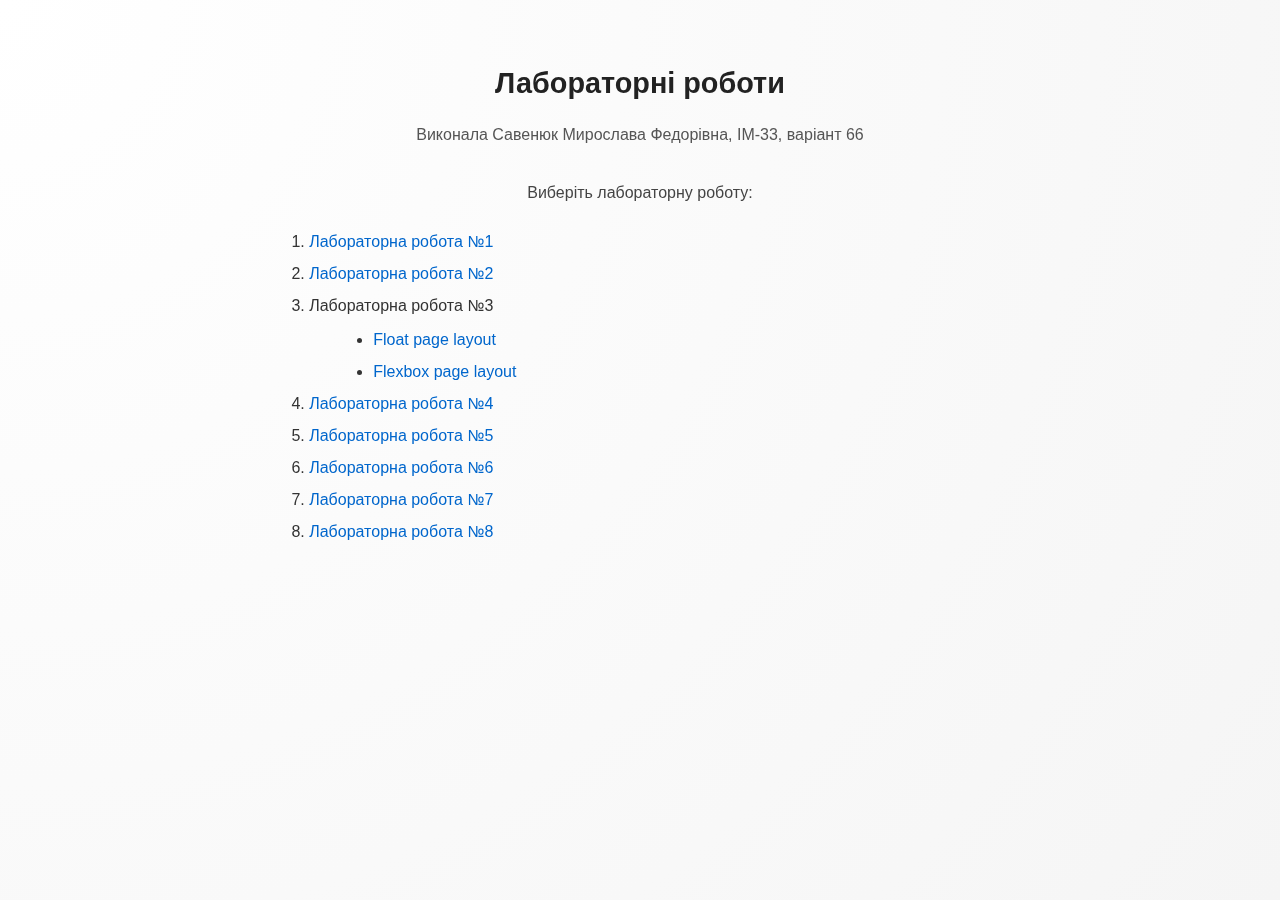
<file: index.html>
<!DOCTYPE html>
<html lang="uk">
<head>
  <meta charset="UTF-8">
  <meta name="viewport" content="width=device-width, initial-scale=1.0">
  <meta name="description" content="Савенюк М. Ф., ІМ-33, Лабораторні роботи">
  <title>Лабораторні роботи Савенюк М. Ф., ІМ-33, номер у списку студентів: 66</title>

  <style>
    body {
      font-family: "Inter", "Segoe UI", sans-serif;
      background-color: #fafafa;
      color: #333;
      max-width: 700px;
      margin: 60px auto;
      padding: 0 20px;
      line-height: 1.6;
    }

    h2 {
      text-align: center;
      font-size: 1.8rem;
      margin-bottom: 0.5rem;
      color: #222;
    }

    h3 {
      text-align: center;
      font-weight: 400;
      font-size: 1rem;
      color: #555;
      margin-bottom: 2rem;
    }

    p {
      font-size: 1rem;
      text-align: center;
      color: #444;
    }

    ol {
      list-style: decimal;
      padding-left: 1.2rem;
      margin-top: 1.5rem;
    }

    ul {
      list-style: disc;
      margin-top: 0.5rem;
      margin-left: 1.5rem;
    }

    a {
      text-decoration: none;
      color: #0066cc;
      transition: color 0.2s ease;
    }

    a:hover {
      color: #003366;
    }

    li {
      margin: 0.4rem 0;
    }

    body::before {
      content: "";
      position: fixed;
      top: 0; left: 0; right: 0; bottom: 0;
      background: radial-gradient(circle at top left, #ffffff, #f5f5f5);
      z-index: -1;
    }

  </style>
</head>
<body>
  <h2>Лабораторні роботи</h2>
  <h3>Виконала Савенюк Мирослава Федорівна, ІМ-33, варіант 66</h3>

  <p>Виберіть лабораторну роботу:</p>

  <ol>
    <li><a href="lab-1/index.html">Лабораторна робота №1</a></li>
    <li><a href="lab-2/index.html">Лабораторна робота №2</a></li>
    <li>
      Лабораторна робота №3
      <ul>
        <li><a href="lab-3/float_index.html">Float page layout</a></li>
        <li><a href="lab-3/flex_index.html">Flexbox page layout</a></li>
      </ul>
    </li>
    <li><a href="lab-4/index.html">Лабораторна робота №4</a></li>
    <li><a href="lab-5/index.html">Лабораторна робота №5</a></li>
    <li><a href="lab-6/index.html">Лабораторна робота №6</a></li>
    <li><a href="lab-7/index.html">Лабораторна робота №7</a></li>
    <li><a href="lab-8/index.html">Лабораторна робота №8</a></li>
  </ol>
</body>
</html>
</file>
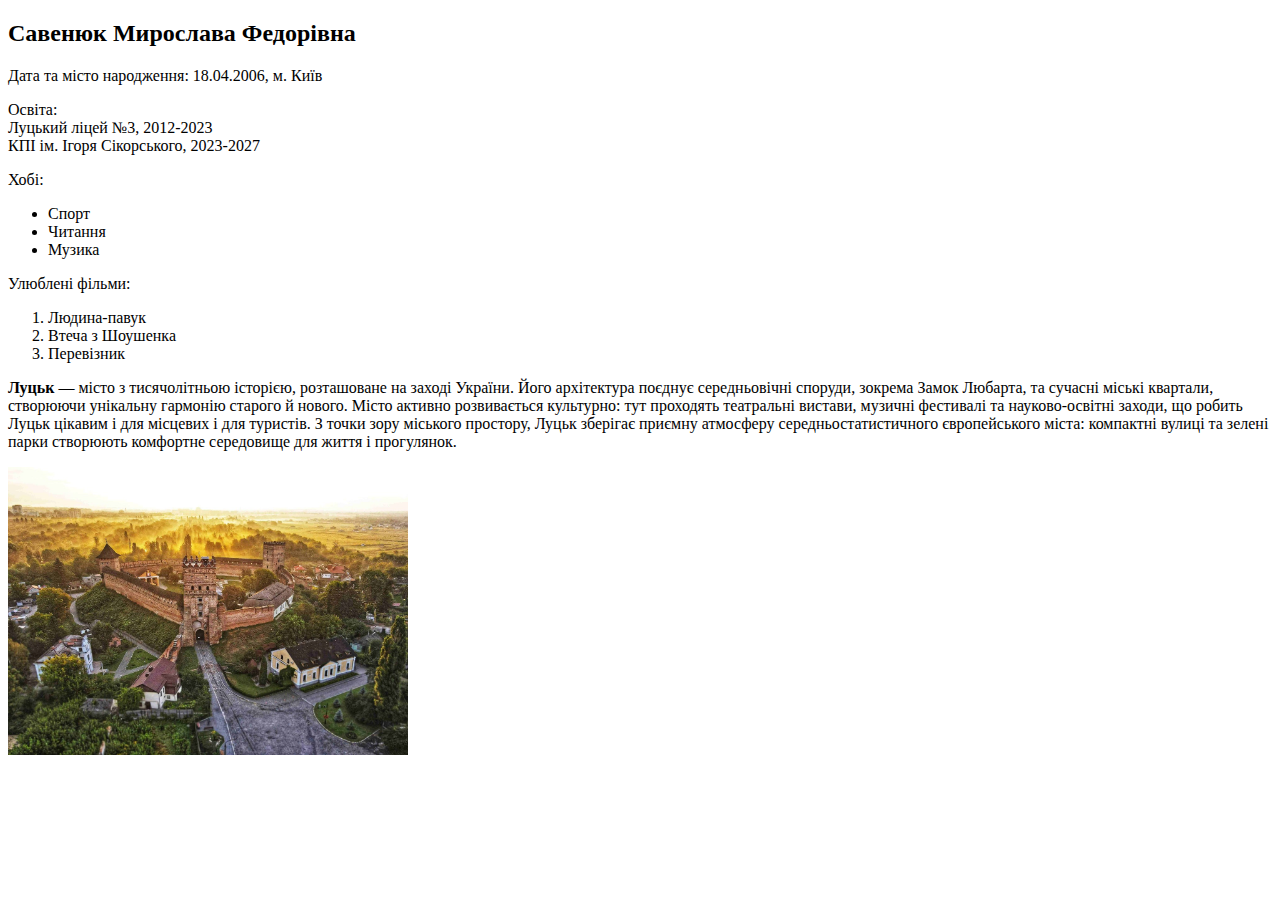
<file: lab-1/index.html>
<!DOCTYPE html>
<html lang="uk">
    <head>
    <meta charset="UTF-8">
    <meta name="keywords" content="HTML, лабораторна робота, Савенюк М. Ф">
    <meta name="description" content="Лабораторна робота номер 1, виконала Савенюк М. Ф., ІМ-33">
    <meta name="viewport" content="width=device-width, initial-scale=1.0">
    <title>Савенюк М. Ф. ІМ-33</title>
    </head>
    <body>
        <h2>Савенюк Мирослава Федорівна</h2>
        <p>Дата та місто народження: 18.04.2006, м. Київ</p>
        <p>Освіта: <br>
            Луцький ліцей №3, 2012-2023 <br>
            КПІ ім. Ігоря Сікорського, 2023-2027
        </p>

        <p>Хобі:</p>
        <ul>
            <li>Спорт</li>
            <li>Читання</li>
            <li>Музика</li>
        </ul>

        <p>Улюблені фільми:</p>
        <ol>
            <li>Людина-павук</li>
            <li>Втеча з Шоушенка</li>
            <li>Перевізник</li>
        </ol>

        <p>
            <strong>Луцьк</strong> — місто з тисячолітньою історією, розташоване на заході України. 
            Його архітектура поєднує середньовічні споруди, зокрема Замок Любарта, та сучасні міські квартали, створюючи унікальну гармонію старого й нового. 
            Місто активно розвивається культурно: тут проходять театральні вистави, музичні фестивалі та науково-освітні заходи, що робить Луцьк цікавим і для місцевих і для туристів. 
            З точки зору міського простору, Луцьк зберігає приємну атмосферу середньостатистичного європейського міста: 
            компактні вулиці та зелені парки створюють комфортне середовище для життя і прогулянок.
        </p>
        <a href="https://www.lutskrada.gov.ua/"><img src="img/lutsk.jpg" alt="Луцьк" width="400"></a>
    </body>
</html>
</file>
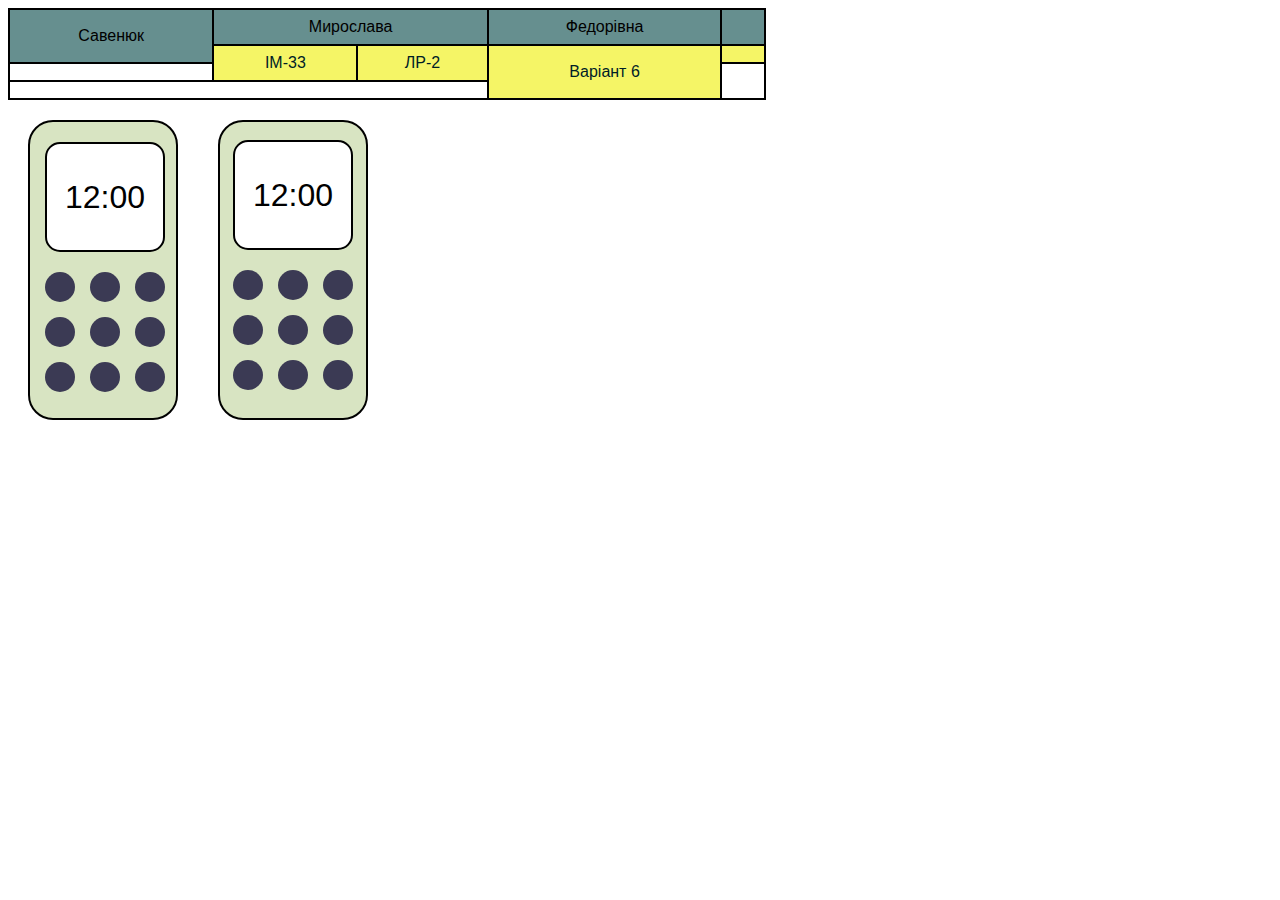
<file: lab-2/index.html>
<!DOCTYPE html>
<html lang="uk">
<head>
    <meta charset="UTF-8">
    <meta name="viewport" content="width=device-width, initial-scale=1.0">
    <meta name="description" content="Лабораторна робота №2, Савенюк М. Ф., ІМ-33">
    <link rel="stylesheet" href="style.css">
    <title>Савенюк М. Ф., ІМ-33, ЛР №2, варіант 6</title>
    <style>
        table {
            width: 60%;
            text-align: center;
            font-family: Arial, sans-serif;
            border: 2px solid black;
            border-collapse: collapse; 
            margin-bottom: 20px;
        }

        th, td {
            border: 2px solid black;
            padding: 8px;
        }

        #row1 {
            background-color: #668f8f;
            color: #000000;
        }
        #row1:hover {
            background-color: #000000;
            color: #668f8f;
        }

        #row2 {
            background-color: #f5f566;
            color: #001D26;
        }
        #row2:hover {
            background-color: #001D26;
            color: #f5f566;
        }
    </style>
</head>
<body>
    <table cellspacing="0">
        <tr id="row1">
            <td rowspan="2">Савенюк</td>
            <td colspan="2">Мирослава</td>
            <td>Федорівна</td>
            <td></td>
        </tr>
        <tr id="row2">
            <td rowspan="2">ІМ-33</td>
            <td rowspan="2">ЛР-2</td>
            <td rowspan="3">Варіант 6</td>  
            <td></td>
        </tr>
        <tr>
            <td></td>
            <td rowspan="2"></td>
        </tr>
        <tr>
            <td colspan="3"></td>
        </tr>
    </table>
    
    <div class="phones-wrapper">

      <div class="container-position">
        <div class="phone-body">
          <div class="screen">
            <div class="time">12:00</div>
          </div>
          <div class="keypad">
            <div class="key"></div>
            <div class="key"></div>
            <div class="key"></div>
            <div class="key"></div>
            <div class="key"></div>
            <div class="key"></div>
            <div class="key"></div>
            <div class="key"></div>
            <div class="key"></div>
          </div>
        </div>
      </div>

      <div class="container-transform">
        <div class="phone-body transform-body"></div>
        <div class="screen transform-screen"></div>
        <div class="time transform-time">12:00</div>
        <div class="key transform-key key-1"></div>
        <div class="key transform-key key-2"></div>
        <div class="key transform-key key-3"></div>
        <div class="key transform-key key-4"></div>
        <div class="key transform-key key-5"></div>
        <div class="key transform-key key-6"></div>
        <div class="key transform-key key-7"></div>
        <div class="key transform-key key-8"></div>
        <div class="key transform-key key-9"></div>
      </div>

    </div>

</body>
</html>
</file>
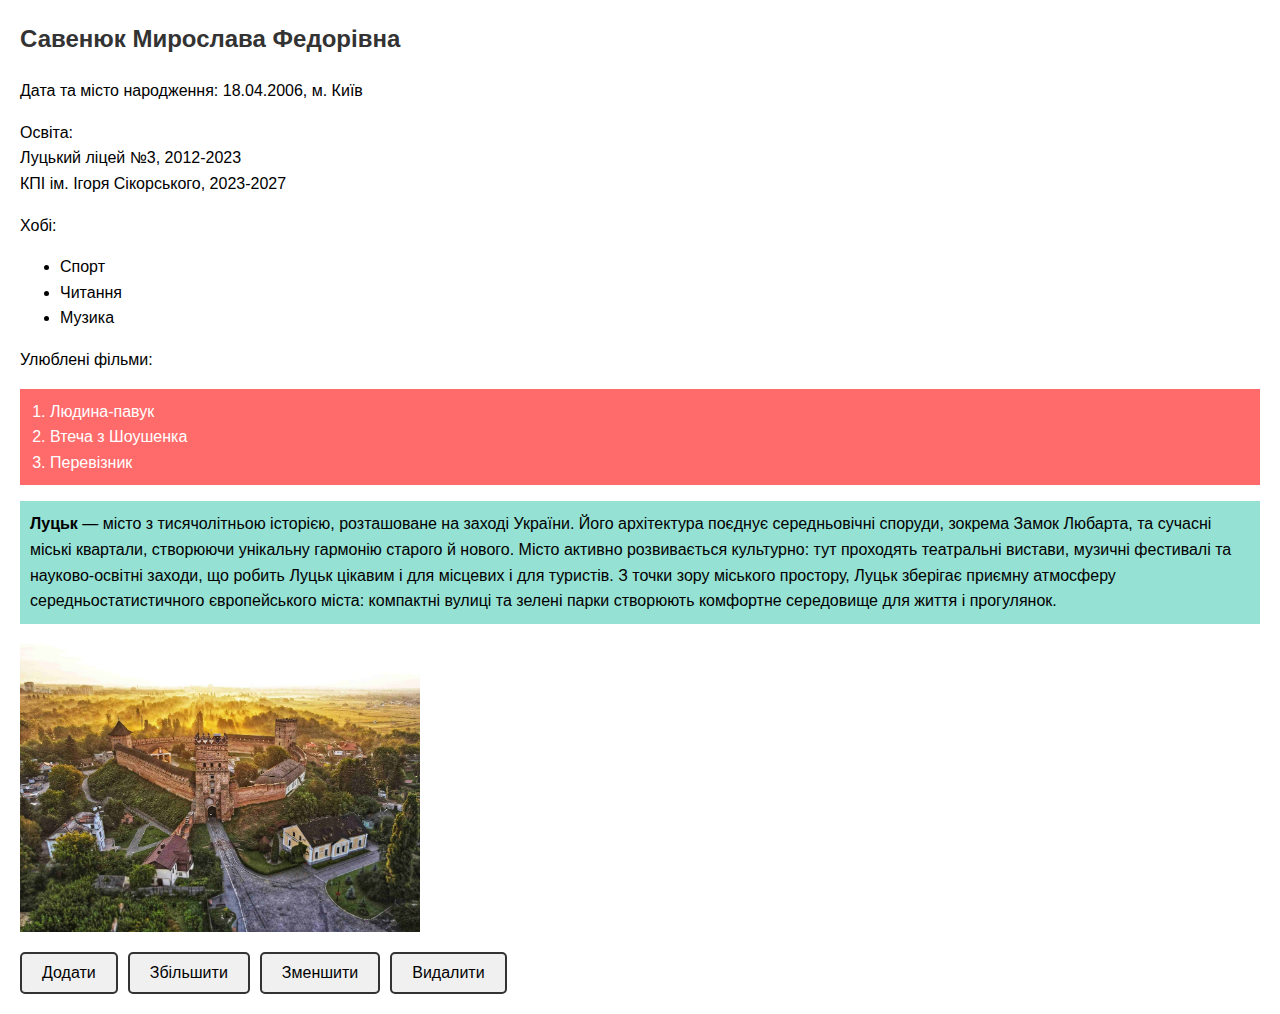
<file: lab-4/index.html>
<!DOCTYPE html>
<html lang="uk">
    <head>
    <meta charset="UTF-8">
    <meta name="keywords" content="HTML, лабораторна робота, Савенюк М. Ф">
    <meta name="description" content="Лабораторна робота номер 4, виконала Савенюк М. Ф., ІМ-33">
    <meta name="viewport" content="width=device-width, initial-scale=1.0">
    <title>Савенюк М. Ф., ІМ-33, ЛР №4, варіант 6</title>
    <link rel="stylesheet" href="style.css">
    </head>
    <body>
        <h2>Савенюк Мирослава Федорівна</h2>
        <p>Дата та місто народження: 18.04.2006, м. Київ</p>
        <p>Освіта: <br>
            Луцький ліцей №3, 2012-2023 <br>
            КПІ ім. Ігоря Сікорського, 2023-2027
        </p>

        <p>Хобі:</p>
        <ul>
            <li>Спорт</li>
            <li>Читання</li>
            <li>Музика</li>
        </ul>

        <p>Улюблені фільми:</p>
        <ol id="element7">
            <li>Людина-павук</li>
            <li>Втеча з Шоушенка</li>
            <li>Перевізник</li>
        </ol>

        <p id="element8">
            <strong>Луцьк</strong> — місто з тисячолітньою історією, розташоване на заході України. 
            Його архітектура поєднує середньовічні споруди, зокрема Замок Любарта, та сучасні міські квартали, створюючи унікальну гармонію старого й нового. 
            Місто активно розвивається культурно: тут проходять театральні вистави, музичні фестивалі та науково-освітні заходи, що робить Луцьк цікавим і для місцевих і для туристів. 
            З точки зору міського простору, Луцьк зберігає приємну атмосферу середньостатистичного європейського міста: 
            компактні вулиці та зелені парки створюють комфортне середовище для життя і прогулянок.
        </p>
        <div id="image-container">
            <a href="https://www.lutskrada.gov.ua/"><img id="main-image" src="img/lutsk.jpg" alt="Луцьк" width="400"></a>
            <div class="image-controls">
                <button id="btn-add">Додати</button>
                <button id="btn-enlarge">Збільшити</button>
                <button id="btn-reduce">Зменшити</button>
                <button id="btn-delete">Видалити</button>
            </div>
        </div>
    <script src="script.js"></script>
    </body>
</html>
</file>
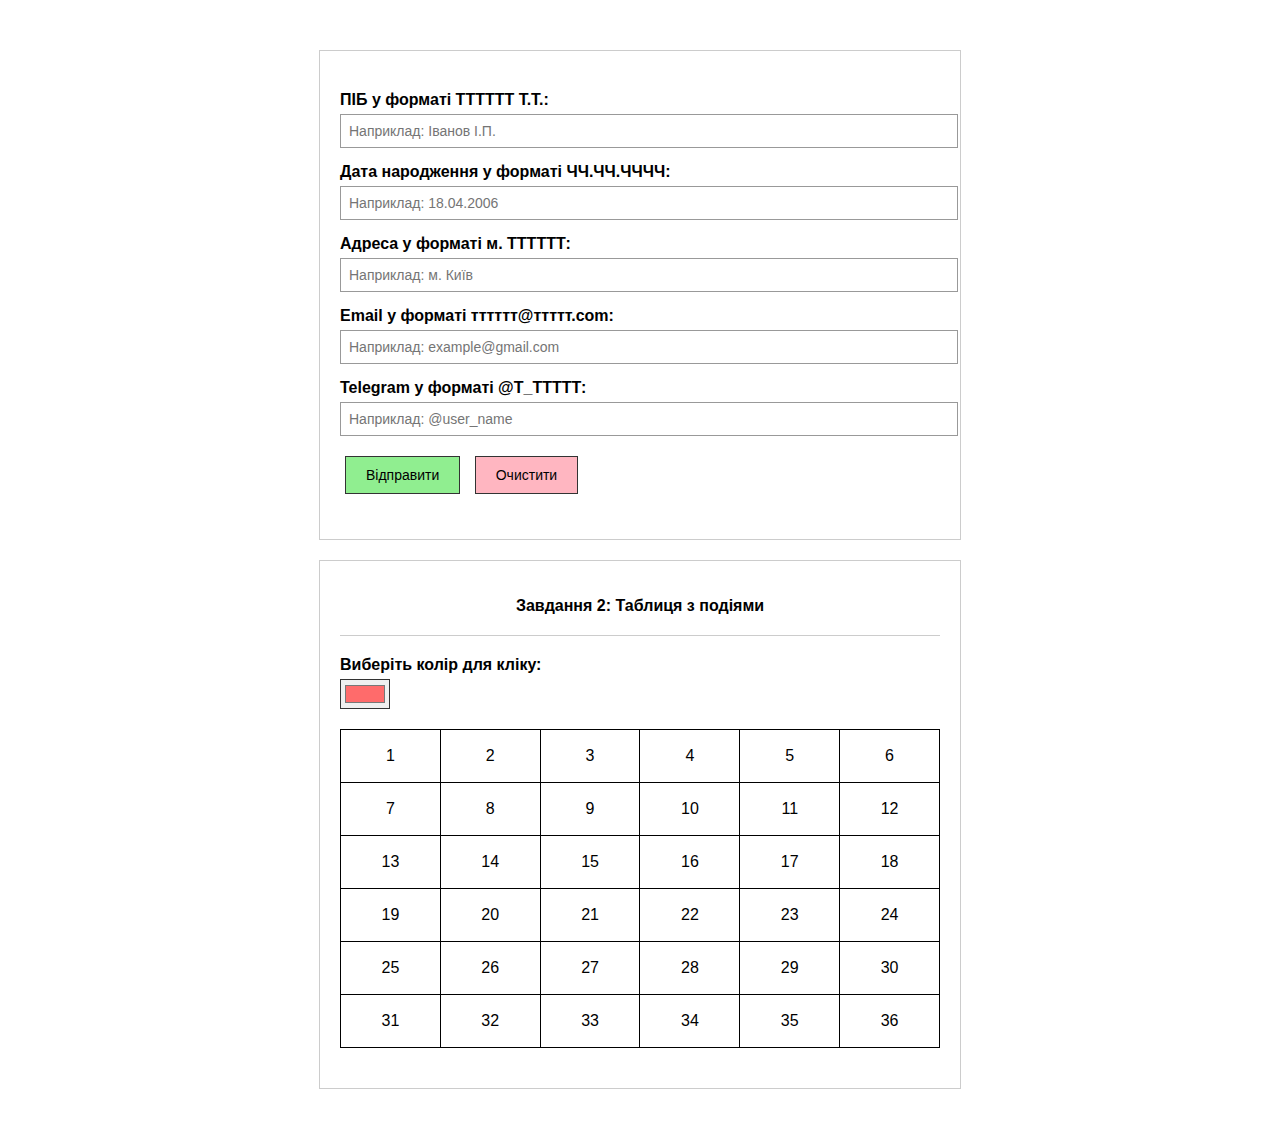
<file: lab-5/index.html>
<!DOCTYPE html>
<html lang="uk">
<head>
    <meta charset="UTF-8">
    <meta name="keywords" content="HTML, лабораторна робота, Савенюк М. Ф">
    <meta name="description" content="Лабораторна робота номер 5, виконала Савенюк М. Ф., ІМ-33">
    <meta name="viewport" content="width=device-width, initial-scale=1.0">
    <title>Савенюк М. Ф., ІМ-33, ЛР №5, варіант 6</title>
    <link rel="stylesheet" href="style.css">
</head>
<body>
    <div class="container">
        <form id="userForm">
            <div class="form-group">
                <label for="fullName">ПІБ у форматі ТТТТТТ Т.Т.:</label>
                <input type="text" id="fullName" name="fullName" placeholder="Наприклад: Іванов І.П.">
                <span class="error-message" id="fullNameError"></span>
            </div>

            <div class="form-group">
                <label for="birthDate">Дата народження у форматі ЧЧ.ЧЧ.ЧЧЧЧ:</label>
                <input type="text" id="birthDate" name="birthDate" placeholder="Наприклад: 18.04.2006">
                <span class="error-message" id="birthDateError"></span>
            </div>

            <div class="form-group">
                <label for="address">Адреса у форматі м. ТТТТТТ:</label>
                <input type="text" id="address" name="address" placeholder="Наприклад: м. Київ">
                <span class="error-message" id="addressError"></span>
            </div>

            <div class="form-group">
                <label for="email">Email у форматі тттттт@ттттт.com:</label>
                <input type="text" id="email" name="email" placeholder="Наприклад: example@gmail.com">
                <span class="error-message" id="emailError"></span>
            </div>

            <div class="form-group">
                <label for="telegram">Telegram у форматі @Т_ТТТТТ:</label>
                <input type="text" id="telegram" name="telegram" placeholder="Наприклад: @user_name">
                <span class="error-message" id="telegramError"></span>
            </div>

            <div class="form-group">
                <button type="submit">Відправити</button>
                <button type="reset">Очистити</button>
            </div>
        </form>
    </div>

    <div class="container">
        <h3>Завдання 2: Таблиця з подіями</h3>
        
        <div class="table-section">
            <div class="color-palette">
                <label>Виберіть колір для кліку:</label>
                <input type="color" id="colorPicker" value="#ff6b6b">
            </div>
            
            <table id="numberTable">
                <tbody id="tableBody">
                </tbody>
            </table>
        </div>
    </div>

    <script src="script.js"></script>
</body>
</html>
</file>
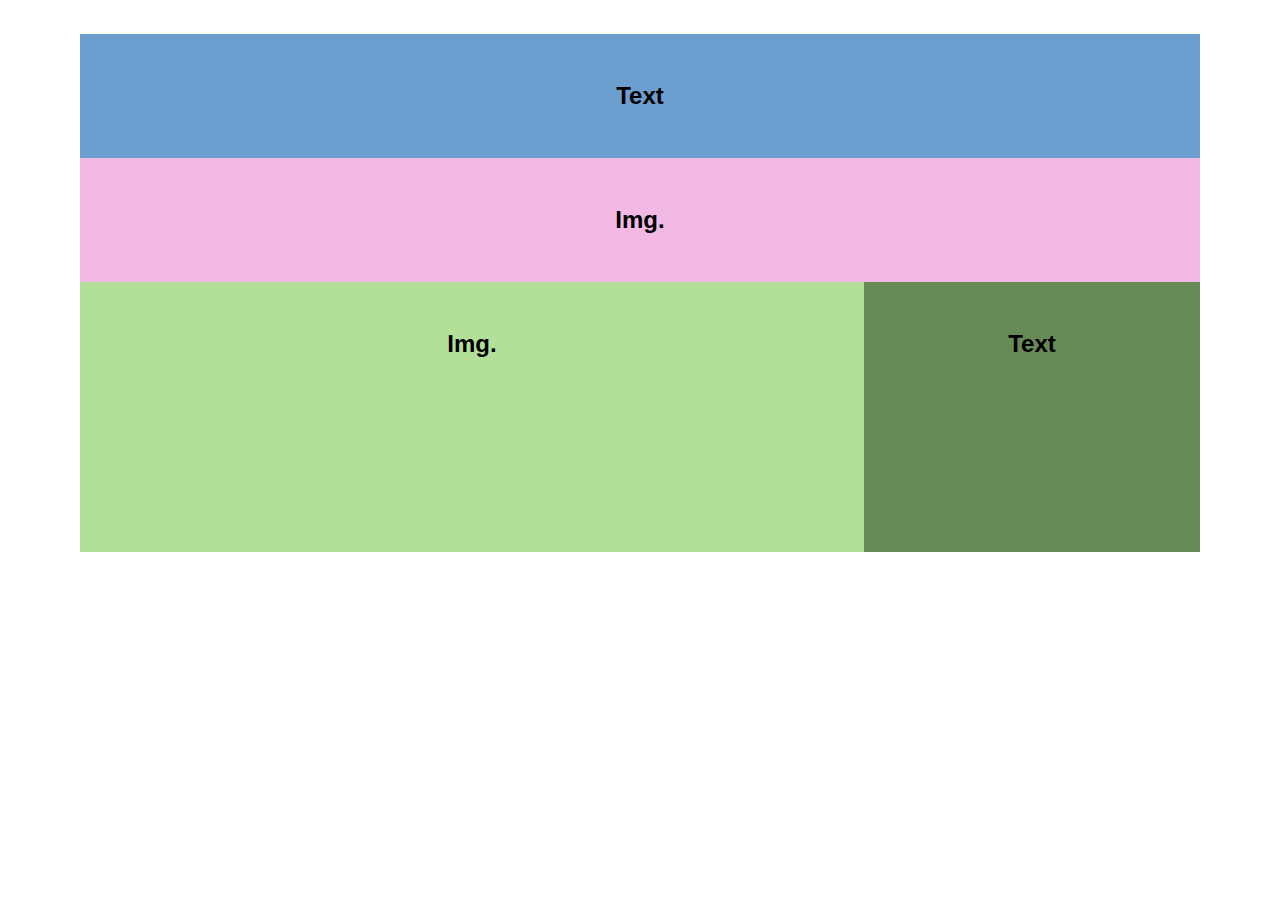
<file: lab-3/flex_index.html>
<!DOCTYPE html>
<html lang="en">
<head>
  <meta charset="UTF-8">
  <meta name="viewport" content="width=device-width, initial-scale=1.0">
  <title>Flexbox Block Layout</title>
  <style>
    * {
      box-sizing: border-box;
      margin: 0;
      padding: 0;
    }

    body {
      font-family: sans-serif;
      color: #fff;
      font-weight: 600;
      font-size: 1.5rem;
    }

    .container {
      max-width: 90vw;
      margin: 2vh auto;
      padding: 1rem;
    }

    .block {
      color: #000;
      padding: 3rem 1.5rem;
      text-align: center;
      margin: 0;
    }

    .top-text {
      background-color: #6c9fcf;
      width: 100%;
    }

    .top-img {
      background-color: #f2b9e5;
      width: 100%;
    }
    
    .bottom-section {
      width: 100%;
      display: flex;    
    }

    .left-img {
      background-color: #b3e099;
      width: 70%;
      min-height: 30vh;
    }

    .right-text {
      background-color: #688a56;
      width: 30%;
      min-height: 30vh;
    }

  </style>
</head>
<body>
  <div class="container">
    <div class="block top-text">Text</div>
    <div class="block top-img">Img.</div>
    
    <div class="bottom-section">
      <div class="block left-img">Img.</div>
      <div class="block right-text">Text</div>
    </div>
  </div>
</body>
</html>
</file>
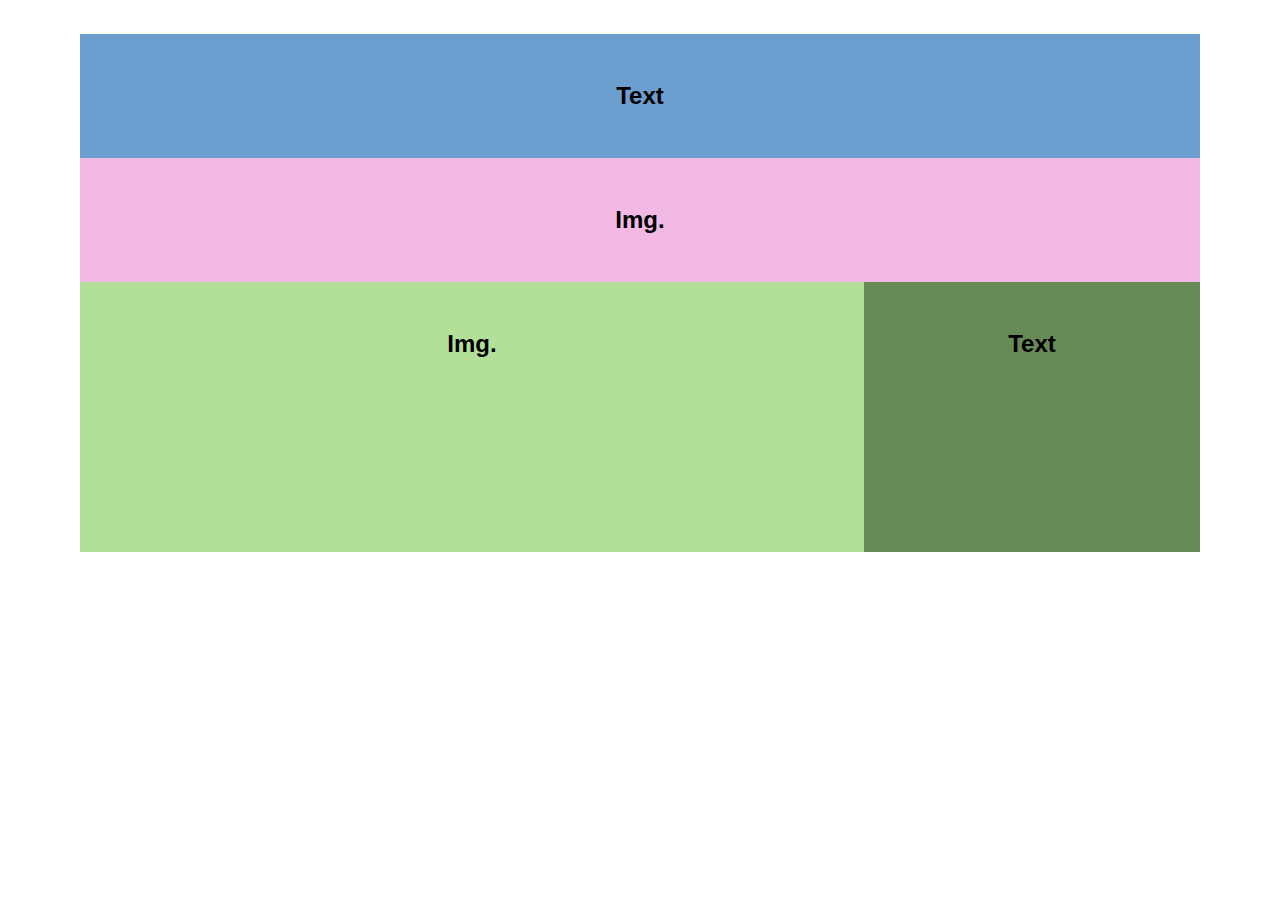
<file: lab-3/float_index.html>
<!DOCTYPE html>
<html lang="en">
<head>
  <meta charset="UTF-8">
  <meta name="viewport" content="width=device-width, initial-scale=1.0">
  <meta name="description" content="Лабораторна робота №2, Савенюк М. Ф., ІМ-33">
  <title>Савенюк М. Ф., ІМ-33, ЛР №3, варіант 6, Float Block Layout</title>
  <style>
    * {
      box-sizing: border-box;
      margin: 0;
      padding: 0;
    }

    body {
      font-family: sans-serif;
      color: #fff;
      font-weight: 600;
      font-size: 1.5rem;
    }

    .container {
      max-width: 90vw;
      margin: 2vh auto;
      padding: 1rem;
      overflow: hidden;
    }

    .block {
      color: #000;
      padding: 3rem 1.5rem;
      text-align: center;
      margin: 0;
    }

    .top-text {
      background-color: #6c9fcf;
      width: 100%;
    }

    .top-img {
      background-color: #f2b9e5;
      width: 100%;
    }

    .left-img {
      background-color: #b3e099;
      float: left;
      width: 70%;
      min-height: 30vh;
    }

    .right-text {
      background-color: #688a56;
      float: right;
      width: 30%;
      min-height: 30vh;
    }

    .bottom-section {
      width: 100%;
      overflow: hidden;
    }

  </style>
</head>
<body>
  <div class="container">
    <div class="block top-text">Text</div>
    <div class="block top-img">Img.</div>
    
    <div class="bottom-section">
      <div class="block left-img">Img.</div>
      <div class="block right-text">Text</div>
    </div>
  </div>
</body>
</html>
</file>
<file: lab-2/style.css>
.phones-wrapper {
    display: flex;
    justify-content: flex-start;
    gap: 40px;
    padding-left: 20px;
}

.phone-body {
    width: 150px;
    height: 300px;
    background-color: #d8e4c2;
    border-radius: 25px;
    border: 2px solid black;
    box-sizing: border-box;
}

.screen {
    background-color: white;
    border-radius: 15px;
    border: 2px solid black;
    box-sizing: border-box;
    /* For centering the time text */
    display: flex;
    justify-content: center;
    align-items: center;
}

.time {
    color: black;
    font-size: 32px;
    font-family: Arial, sans-serif;
}

.key {
    background-color: #3b3a54;
    border-radius: 50%; 
    width: 30px;
    height: 30px;
    box-sizing: border-box;
}

.container-position {
    position: relative;
    width: 150px;
    height: 300px;
}

.container-position .phone-body {
    position: absolute;
    top: 0;
    left: 0;
}

.container-position .screen {
    position: absolute;
    top: 20px;
    left: 15px;
    width: 120px;
    height: 110px;
}

.container-position .keypad {
    position: absolute;
    top: 150px;
    left: 15px;
    width: 120px;
    height: 120px;
    display: grid;
    grid-template-columns: repeat(3, 1fr);
    grid-template-rows: repeat(3, 1fr);
    gap: 15px;
}

.container-transform {
    display: grid;
    align-items: start;
    justify-items: start;
    width: 150px;
    height: 300px;
}

.container-transform > div {
    grid-area: 1 / 1;
}

.transform-body {
    width: 100%;
    height: 100%;
}

.transform-screen {
    width: 120px;
    height: 110px;
    transform: translate(15px, 20px);
}

.transform-time {
    width: 120px;
    height: 110px; 
    transform: translate(15px, 20px);
    display: flex;
    justify-content: center;
    align-items: center;
}

.key-1 { transform: translate(15px, 150px); }
.key-2 { transform: translate(60px, 150px); }
.key-3 { transform: translate(105px, 150px); }

.key-4 { transform: translate(15px, 195px); }
.key-5 { transform: translate(60px, 195px); }
.key-6 { transform: translate(105px, 195px); }

.key-7 { transform: translate(15px, 240px); }
.key-8 { transform: translate(60px, 240px); }
.key-9 { transform: translate(105px, 240px); }
</file>
<file: lab-4/style.css>
body {
    font-family: Arial, sans-serif;
    margin: 20px;
    line-height: 1.6;
}

h2 {
    color: #333;
}

.image-controls {
    margin-top: 10px;
    display: flex;
    gap: 10px;
    flex-wrap: wrap;
}

.image-controls button {
    padding: 10px 20px;
    font-size: 16px;
    cursor: pointer;
    border: 2px solid #333;
    background-color: #f0f0f0;
    border-radius: 5px;
    transition: background-color 0.3s;
}

.image-controls button:hover {
    background-color: #ddd;
}

.image-controls button:active {
    background-color: #bbb;
}

#main-image {
    display: block;
    margin: 20px 0;
    transition: transform 0.3s;
}

#element7 {
    padding: 10px;
    padding-left: 30px;
    background-color: #ff6b6b;
    color: #ffffff;
    cursor: pointer;
    transition: background-color 0.3s, color 0.3s;
    list-style-type: decimal !important;
    list-style-position: outside;
}

#element8 {
    padding: 10px;
    background-color: #95e1d3;
    color: #000000;
    cursor: pointer;
    transition: background-color 0.3s, color 0.3s;
}
</file>
<file: lab-5/style.css>
body {
    font-family: Arial, sans-serif;
    margin: 20px;
    padding: 10px;
    background-color: white;
}

.container {
    max-width: 600px;
    margin: 20px auto;
    background-color: white;
    padding: 20px;
    border: 1px solid #ccc;
}

h2 {
    color: black;
    text-align: center;
}

h3 {
    text-align: center;
    font-size: 16px;
}

/* Стилі для форми */
#userForm {
    margin: 20px 0;
}

.form-group {
    margin: 15px 0;
}

label {
    font-weight: bold;
    display: block;
    margin-bottom: 5px;
}

input[type="text"] {
    padding: 8px;
    border: 1px solid #999;
    width: 100%;
    font-size: 14px;
}

input[type="text"].error {
    border-color: red;
    background-color: #ffe6e6;
}

input[type="text"].valid {
    border-color: green;
    background-color: #e6ffe6;
}

.error-message {
    color: red;
    font-size: 12px;
    display: block;
    margin-top: 5px;
}

/* Стилі для кнопок */
button {
    padding: 10px 20px;
    font-size: 14px;
    cursor: pointer;
    border: 1px solid #333;
    margin: 5px;
}

button[type="submit"] {
    background-color: #90EE90;
    color: black;
}

button[type="reset"] {
    background-color: #FFB6C1;
    color: black;
}

/* Стилі для таблиці */
.table-section {
    margin-top: 20px;
    padding-top: 20px;
    border-top: 1px solid #ccc;
}

.color-palette {
    margin-bottom: 15px;
}

.color-palette label {
    font-weight: bold;
    margin-right: 10px;
}

.color-palette input[type="color"] {
    width: 50px;
    height: 30px;
    border: 1px solid #333;
    cursor: pointer;
}

#numberTable {
    width: 100%;
    border-collapse: collapse;
    margin: 20px auto;
}

#numberTable td {
    width: 80px;
    height: 50px;
    border: 1px solid black;
    text-align: center;
    font-size: 16px;
    background-color: white;
    cursor: pointer;
}
</file>
